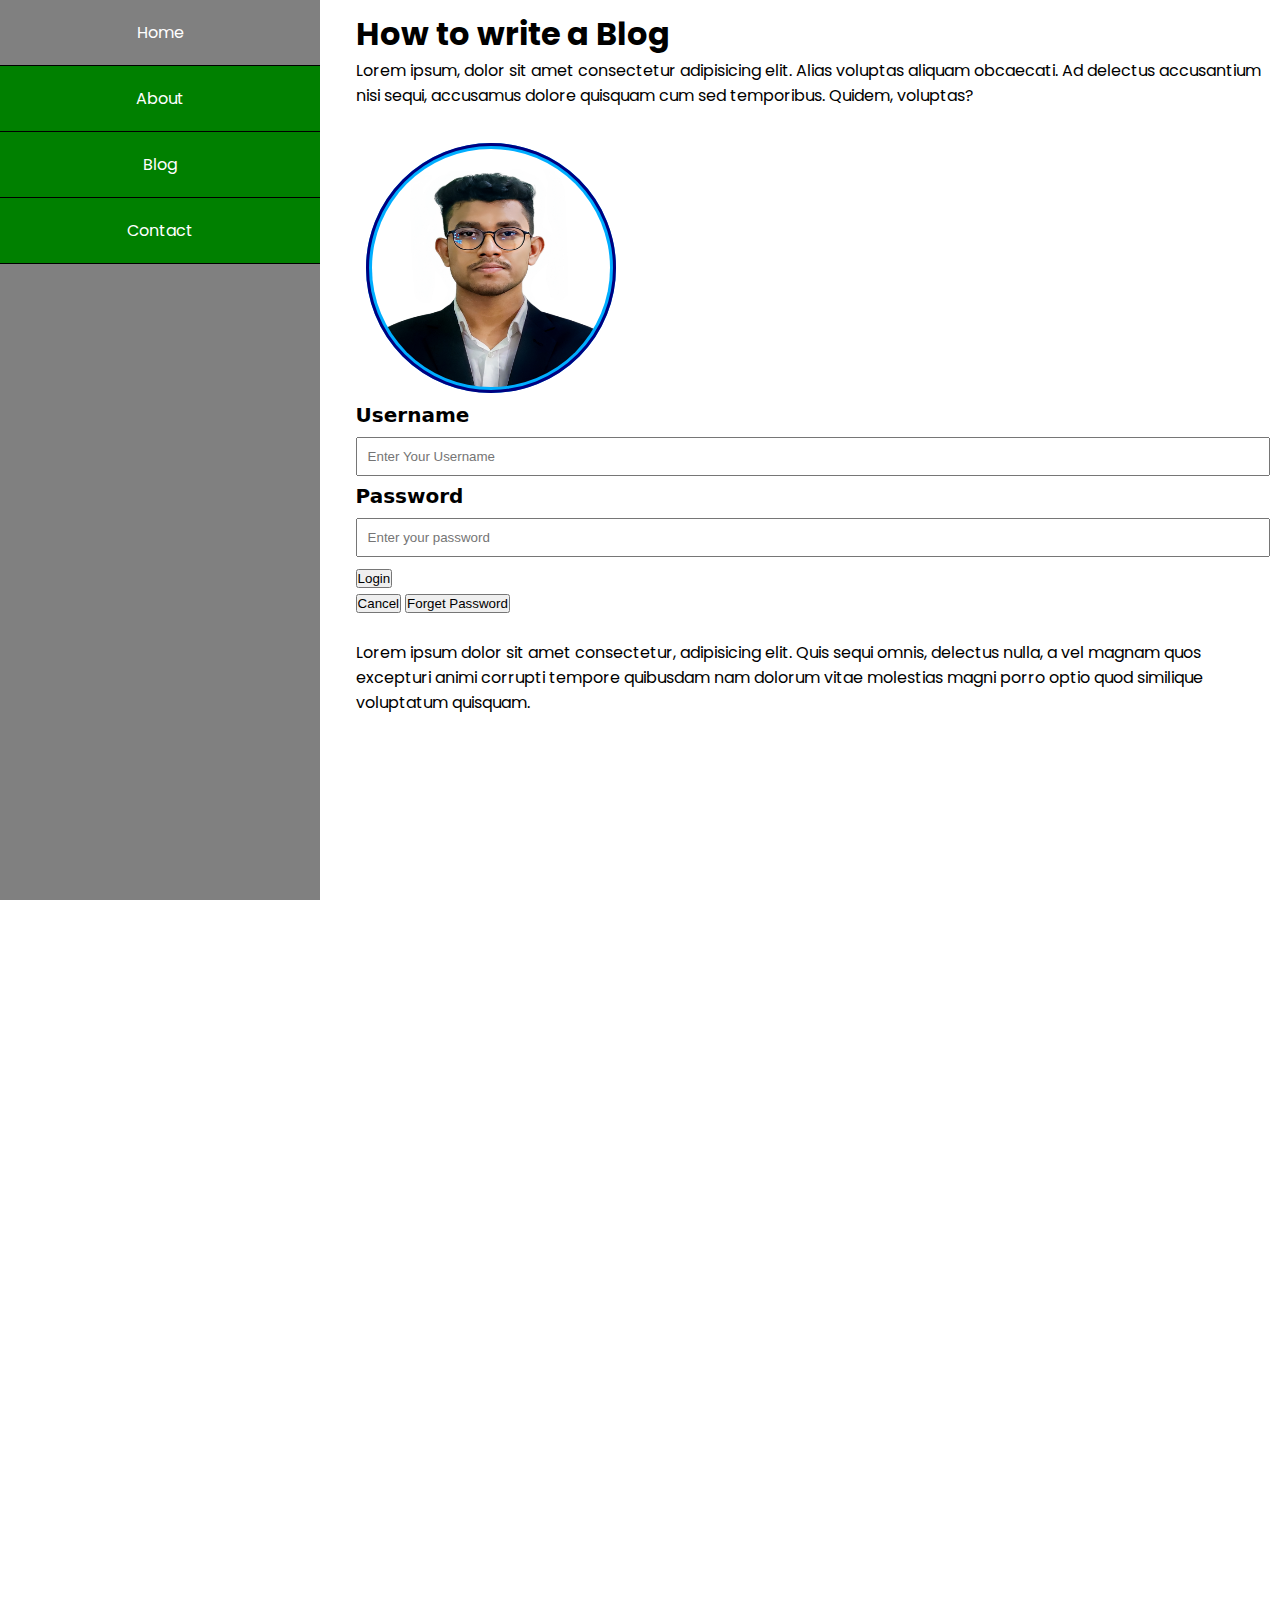
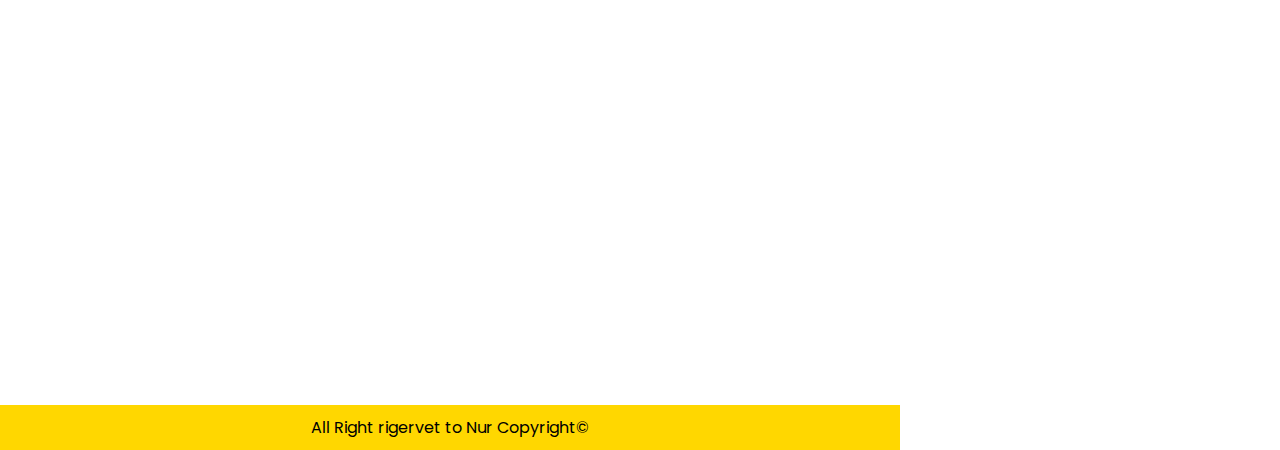
<file: Day.html>
<!DOCTYPE html>
<html lang="en">
<head>
    <meta charset="UTF-8">
    <meta name="viewport" content="width=device-width, initial-scale=1.0">
    <title>Document</title>
    <link rel="stylesheet" href="blog.css">
    <link rel="preconnect" href="https://fonts.googleapis.com">
<link rel="preconnect" href="https://fonts.gstatic.com" crossorigin>
<link href="https://fonts.googleapis.com/css2?family=Agbalumo&family=Poppins:ital,wght@0,100;0,200;0,300;0,400;0,500;0,600;0,700;0,800;0,900;1,100;1,200;1,300;1,400;1,500;1,600;1,700;1,800;1,900&display=swap" rel="stylesheet">
</head>
<body>
    <header>
        <nav>
            <div class="nav">
                <ul>
                    <li><a href="#">Home</a></li>
                    <li><a href="#">About</a></li>
                    <li><a href="#">Blog</a></li>
                    <li><a href="#">Contact</a></li>
                </ul>
            </div>
        </nav>
        </header>
        <main>
            <div class="article">
                <h1>How to write a Blog</h1>
                <p>
                    Lorem ipsum, dolor sit amet consectetur adipisicing elit. Alias voluptas aliquam obcaecati. Ad delectus accusantium nisi sequi, accusamus dolore quisquam cum sed temporibus. Quidem, voluptas?
                </p><br>
                <form action="action.page.php" method="post">
                    <div class="img">
                        <img src="Nur.jpg" alt="avatar">
                    </div>
                    <div class="form">
                        <label for="uname">Username</label>
                        <input type="text" name="uname" placeholder="Enter Your Username">
                        <label for="psw">Password</label>
                        <input type="password" name="psw" placeholder="Enter your password">
                        <button type="submit">Login</button>
                    </div>
                    <div class="button">
                        <button class="cancel">Cancel</button>
                        <button class="forger">Forget Password</button>
                    </div>
                </form><br>
                <p>Lorem ipsum dolor sit amet consectetur, adipisicing elit. Quis sequi omnis, delectus nulla, a vel magnam quos excepturi animi corrupti tempore quibusdam nam dolorum vitae molestias magni porro optio quod similique voluptatum quisquam.</p>
            </div>
        </main>
        <Footer>
            <p>All Right rigervet to Nur Copyright&copy</p>
        </Footer>
</body>
</html>
</file>
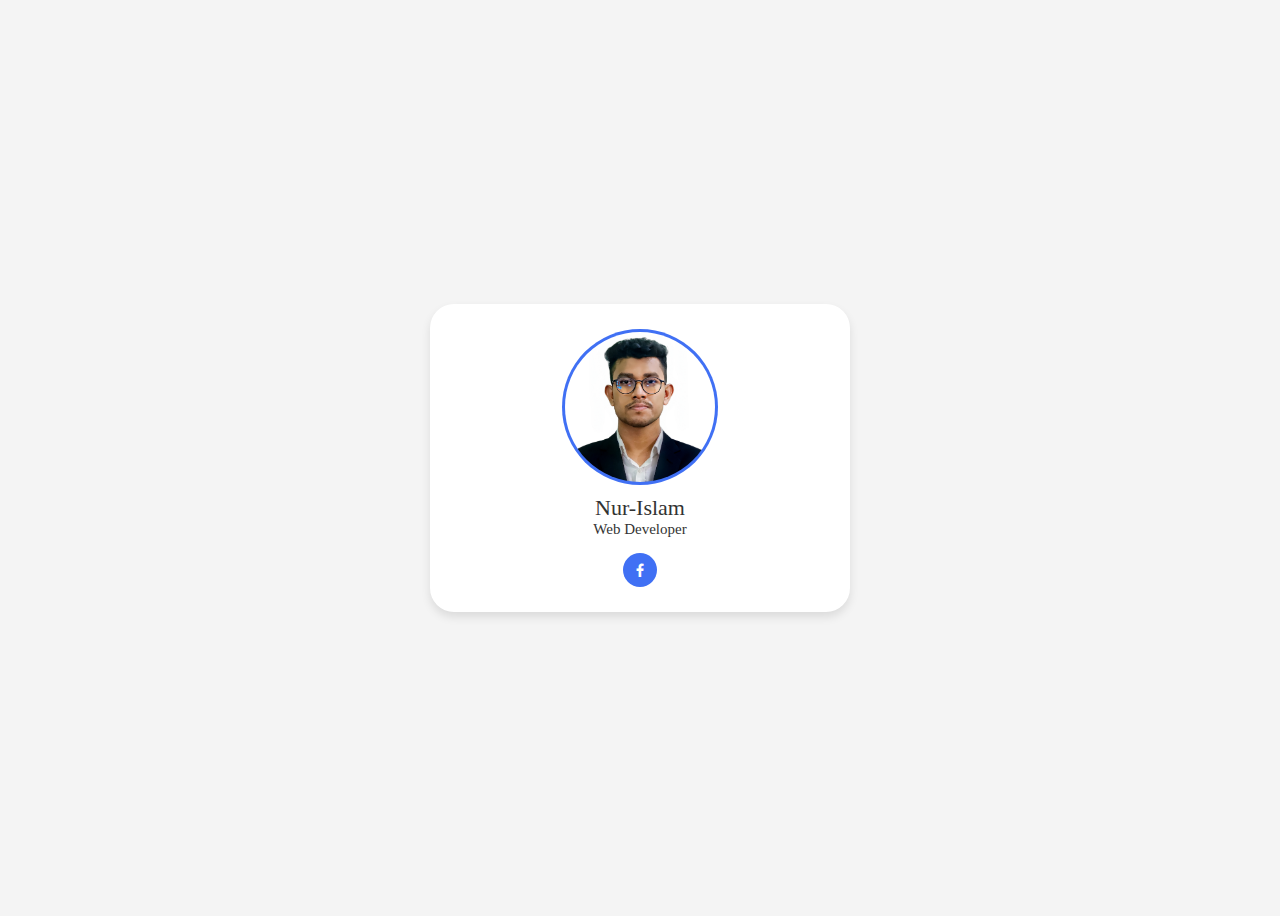
<file: ID card.html>
<!DOCTYPE html>
<html lang="en">
<head>
    <meta charset="UTF-8">
    <meta name="viewport" content="width=device-width, initial-scale=1.0">
    <title>Profile card</title>
    <link rel="stylesheet" href="style2.css">
    <link href='https://unpkg.com/boxicons@2.1.4/css/boxicons.min.css' rel='stylesheet'>
</head>
<body>
    <div class="profile-card">
        <div class="image">
            <img src="profile.jpg.jpg" alt="" class="profile-img">
        </div> 
        
        <div class="text-data">
            <span class="name">Nur-Islam</span>
            <span class="job">Web Developer</span>
        </div>
        <div class="media-buttons">
            <a href="#" class="link">
                <i class='bx bxl-facebook'></i>
            </a>
        </div>
    </div>
</body>
</html>
</file>
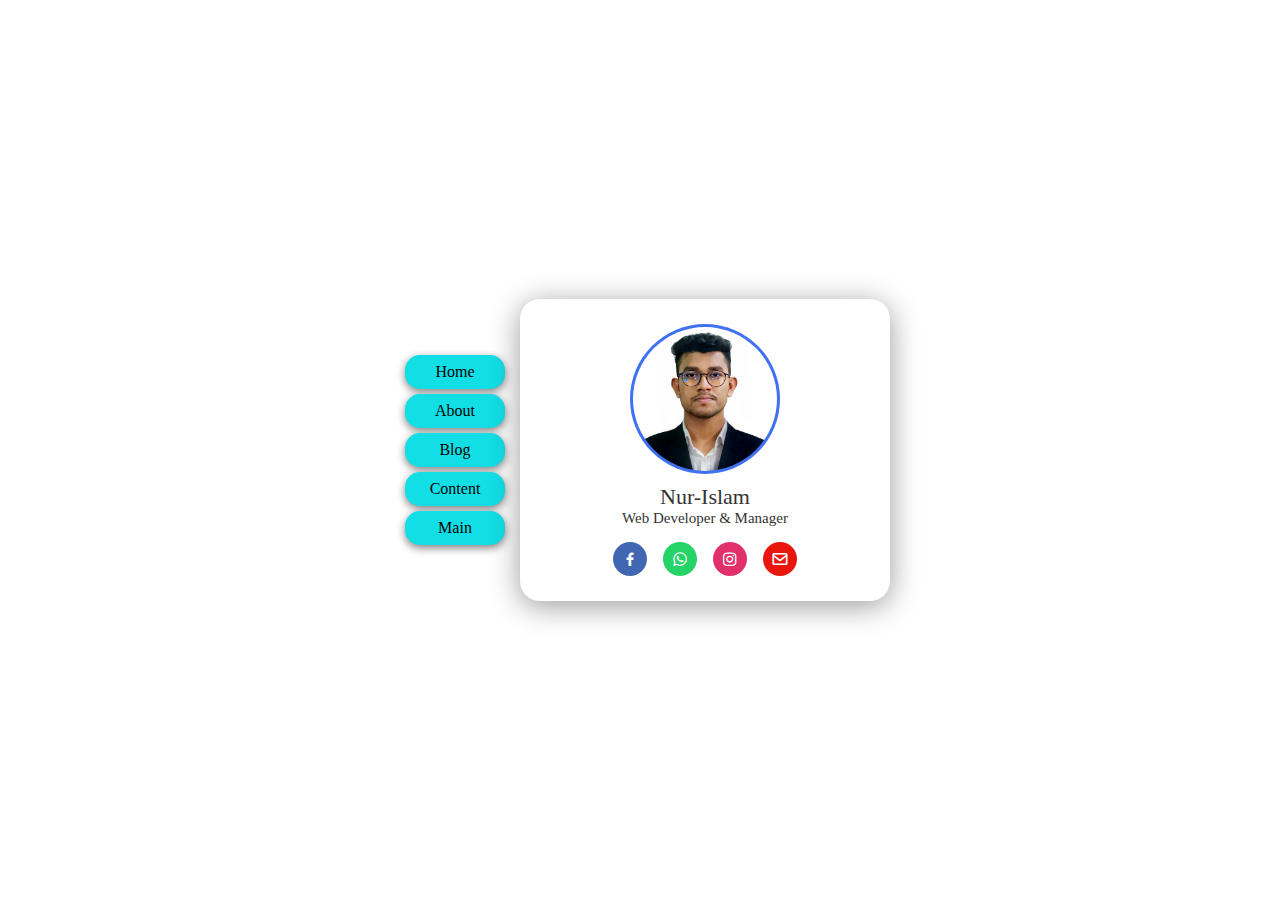
<file: Practice for profile card.html>
<!DOCTYPE html>
<html lang="en">
<head>
    <meta charset="UTF-8">
    <meta name="viewport" content="width=device-width, initial-scale=1.0">
    <title>Document</title>
    <link rel="stylesheet" href="CSS.css">
    <link href='https://unpkg.com/boxicons@2.1.4/css/boxicons.min.css' rel='stylesheet'>
</head>
<body>
    <header>
        <div class="nav">
            <ul>
                <li><a href="#">Home</a></li>
                <li><a href="#">About</a></li>
                <li><a href="#">Blog</a></li>
                <li><a href="#">Content</a></li>
                <li><a href="#">Main</a></li>
            </ul>
        </div>
    </header>
    <div class="profile-card">
        <div class="image">
            <img src="Nur.jpg" alt="" class="profile-img">
        </div>
        <div class="text-data">
            <span class="name">Nur-Islam</span>
            <span class="job">Web Developer & Manager</span>
        </div>
        <div class="media">
            <a href="#" style="background: #4267b2;" class="link">
                <i class='bx bxl-facebook'></i>
            </a>
            <a href="#" style="background: #25D366;" class="link">
                <i class='bx bxl-whatsapp'></i>
            </a>
            <a href="#" style="background: #e1306c;" class="link">
                <i class='bx bxl-instagram'></i>
            </a>
            <a href="#" style="background: #e9160e" class="link">
                <i class='bx bx-envelope'></i>
            </a>
        </div>
    </div>
</body>
</html>
</file>
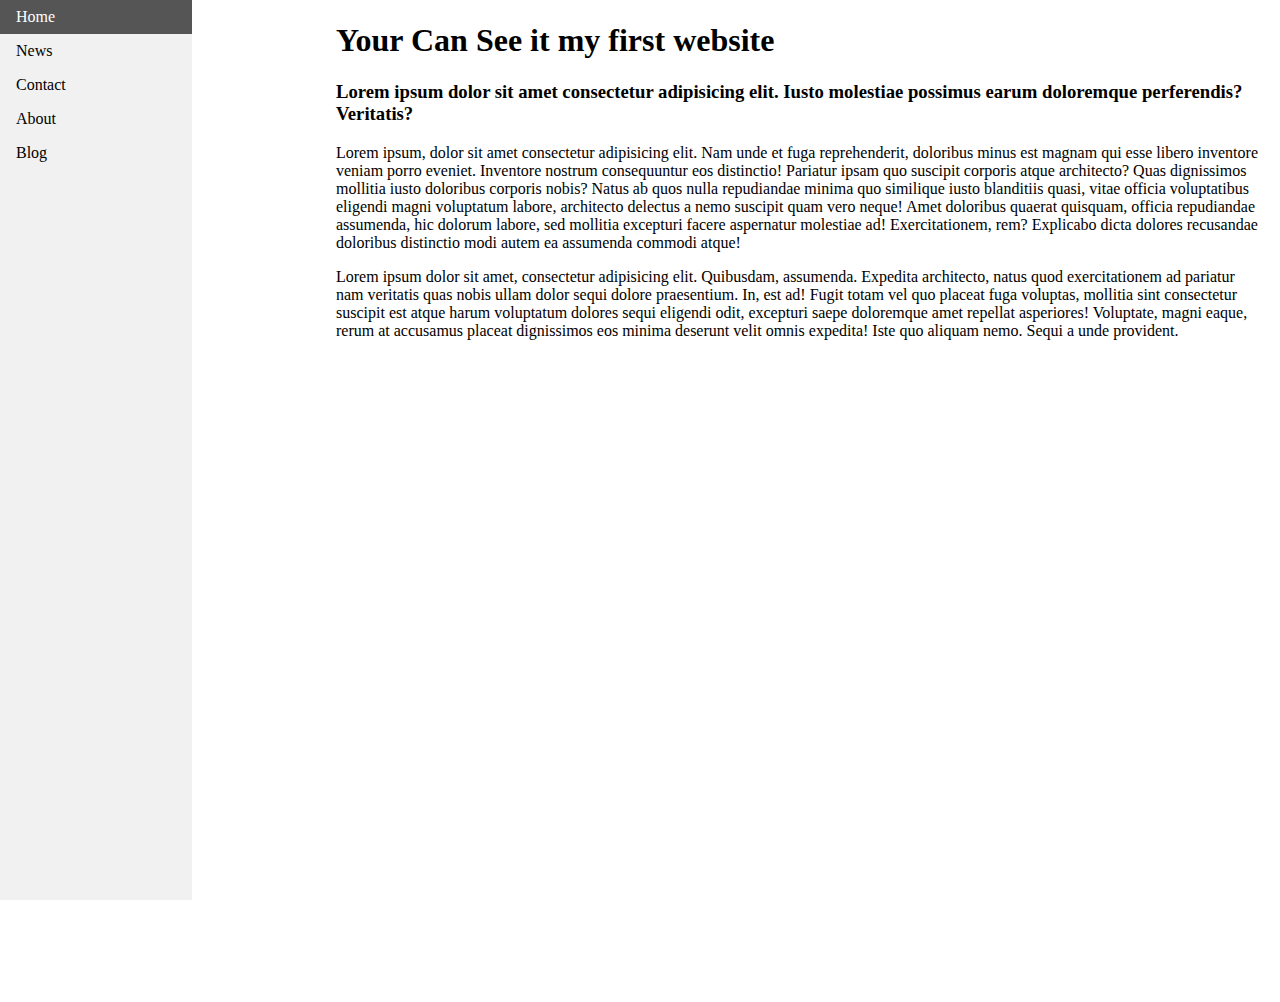
<file: Practice.html>
<!DOCTYPE html>
<html lang="en">
<head>
    <meta charset="UTF-8">
    <meta name="viewport" content="width=, initial-scale=1.0">
    <title>New Account</title>
    <link rel="stylesheet" href="style.css">
</head>
<body>
<ul>
    <li class="active"><a href="#">Home</a>
        <li><a href="#">News</a></li>
        <li><a href="#">Contact</a></li>
        <li><a href="#">About</a></li>
        <li><a href="#">Blog</a></li>

    </li>
</ul>
<div>
<h1>Your Can See it my first website</h1>
<h3>Lorem ipsum dolor sit amet consectetur adipisicing elit. Iusto molestiae possimus earum doloremque perferendis? Veritatis?</h3>
<p>Lorem ipsum, dolor sit amet consectetur adipisicing elit. Nam unde et fuga reprehenderit, doloribus minus est magnam qui esse libero inventore veniam porro eveniet. Inventore nostrum consequuntur eos distinctio! Pariatur ipsam quo suscipit corporis atque architecto? Quas dignissimos mollitia iusto doloribus corporis nobis? Natus ab quos nulla repudiandae minima quo similique iusto blanditiis quasi, vitae officia voluptatibus eligendi magni voluptatum labore, architecto delectus a nemo suscipit quam vero neque! Amet doloribus quaerat quisquam, officia repudiandae assumenda, hic dolorum labore, sed mollitia excepturi facere aspernatur molestiae ad! Exercitationem, rem? Explicabo dicta dolores recusandae doloribus distinctio modi autem ea assumenda commodi atque!</p>
<p>Lorem ipsum dolor sit amet, consectetur adipisicing elit. Quibusdam, assumenda. Expedita architecto, natus quod exercitationem ad pariatur nam veritatis quas nobis ullam dolor sequi dolore praesentium. In, est ad! Fugit totam vel quo placeat fuga voluptas, mollitia sint consectetur suscipit est atque harum voluptatum dolores sequi eligendi odit, excepturi saepe doloremque amet repellat asperiores! Voluptate, magni eaque, rerum at accusamus placeat dignissimos eos minima deserunt velit omnis expedita! Iste quo aliquam nemo. Sequi a unde provident.</p>
</div>
 </body>
</html>
</file>
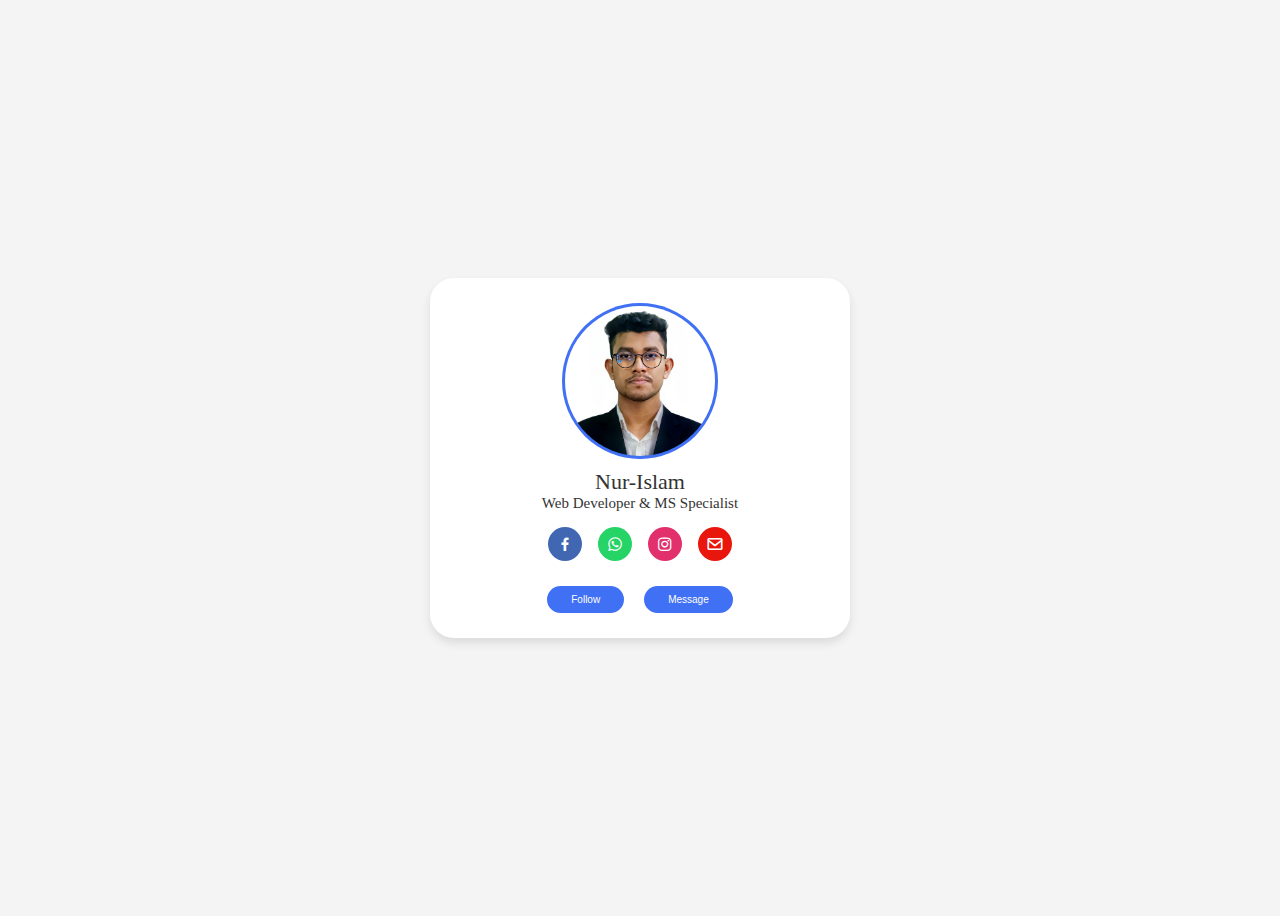
<file: profile card.html>
<!DOCTYPE html>
<html lang="en">
<head>
    <meta charset="UTF-8">
    <meta name="viewport" content="width=device-width, initial-scale=1.0">
    <title>Document</title>
    <link rel="stylesheet" href="style2.css">
    <link href='https://unpkg.com/boxicons@2.1.4/css/boxicons.min.css' rel='stylesheet'>
    <link rel="preconnect" href="https://fonts.googleapis.com">
<link rel="preconnect" href="https://fonts.googleapis.com">
<link rel="preconnect" href="https://fonts.gstatic.com" crossorigin>
<link href="https://fonts.googleapis.com/css2?family=Agbalumo&family=Poppins:ital,wght@0,100;0,200;0,300;0,400;0,500;0,600;0,700;0,800;0,900;1,100;1,200;1,300;1,400;1,500;1,600;1,700;1,800;1,900&display=swap" rel="stylesheet">
</head>
<body>
    <div class="profile-card">
        <div class="image">
            <img src="Nur.jpg" alt="" class="profile-img">
        </div>
        <div class="text-data">
            <span class="name">Nur-Islam</span>
            <span class="job">Web Developer & MS Specialist</span>
        </div>
        <div class="media-buttons">
            <a href="#" style="background: #4267b2;" class="link">
                <i class='bx bxl-facebook'></i>
            </a>
            <a href="#" style="background: #25D366;" class="link">
                <i class='bx bxl-whatsapp'></i>
            </a>
            <a href="#" style="background: #e1306c;" class="link">
                <i class='bx bxl-instagram'></i>
            </a>
            <a href="#" style="background: #e9160e" class="link">
                <i class='bx bx-envelope'></i>
            </a>
        </div>
        <div class="buttons">
            <button class="button">Follow</button>
            <button class="button">Message</button>
        </div>
    </div>
</body>
</html>
</file>
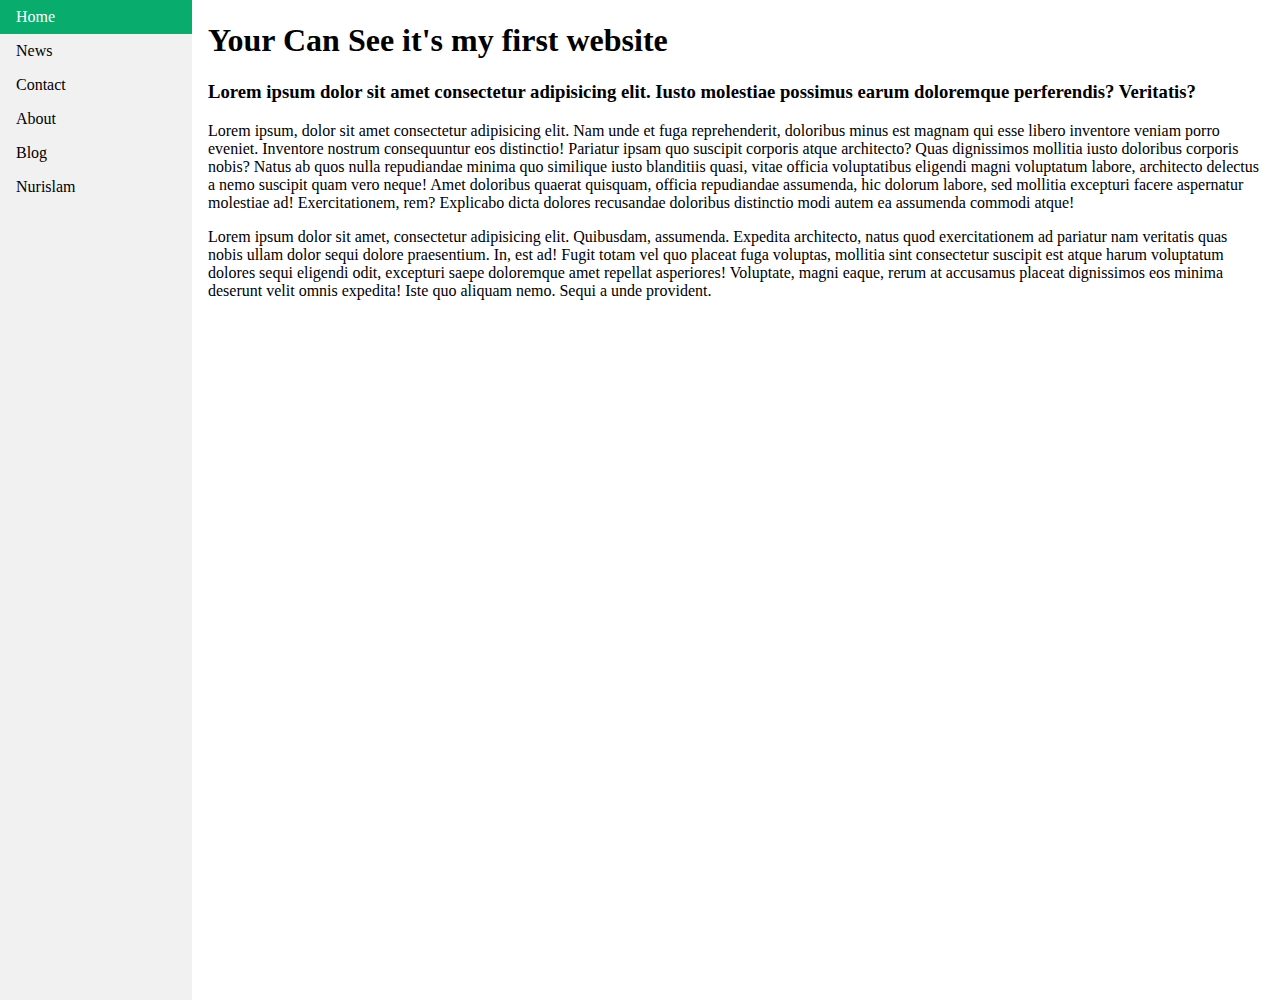
<file: self.html>
<!DOCTYPE html>
<html lang="en">
<head>
    <meta charset="UTF-8">
    <meta name="viewport" content="width=device-width, initial-scale=1.0">
    <title>Diction</title>
    <link rel="stylesheet" href="style1.css">
</head>
<body>
    <ul>
        <li class="active"><a href="http://127.0.0.1:5500/Practice.html#">Home</a></li>
        <li><a href="#">News</a></li>
        <li><a href="#">Contact</a></li>
        <li><a href="#">About</a></li>
        <li><a href="#">Blog</a></li>
        <li><a href="#">Nurislam</a></li>
    </ul>
    <div>
        <h1>Your Can See it's my first website</h1>
        <h3>Lorem ipsum dolor sit amet consectetur adipisicing elit. Iusto molestiae possimus earum doloremque perferendis? Veritatis?</h3>
        <p>Lorem ipsum, dolor sit amet consectetur adipisicing elit. Nam unde et fuga reprehenderit, doloribus minus est magnam qui esse libero inventore veniam porro eveniet. Inventore nostrum consequuntur eos distinctio! Pariatur ipsam quo suscipit corporis atque architecto? Quas dignissimos mollitia iusto doloribus corporis nobis? Natus ab quos nulla repudiandae minima quo similique iusto blanditiis quasi, vitae officia voluptatibus eligendi magni voluptatum labore, architecto delectus a nemo suscipit quam vero neque! Amet doloribus quaerat quisquam, officia repudiandae assumenda, hic dolorum labore, sed mollitia excepturi facere aspernatur molestiae ad! Exercitationem, rem? Explicabo dicta dolores recusandae doloribus distinctio modi autem ea assumenda commodi atque!</p>
        <p>Lorem ipsum dolor sit amet, consectetur adipisicing elit. Quibusdam, assumenda. Expedita architecto, natus quod exercitationem ad pariatur nam veritatis quas nobis ullam dolor sequi dolore praesentium. In, est ad! Fugit totam vel quo placeat fuga voluptas, mollitia sint consectetur suscipit est atque harum voluptatum dolores sequi eligendi odit, excepturi saepe doloremque amet repellat asperiores! Voluptate, magni eaque, rerum at accusamus placeat dignissimos eos minima deserunt velit omnis expedita! Iste quo aliquam nemo. Sequi a unde provident.</p>
        </div>
</body>
</html>
</file>
<file: blog.css>
body{
    font-family: "Poppins", sans-serif;
}
*{
    margin: 0;
    padding: 0;
    box-sizing: border-box;
}
ul{
    list-style-type: none;
    width: 25vw;
    height: 100%;
    background-color: gray;
    position: absolute;
    overflow: auto;
    display: block;
}
li a{
    text-decoration: none;
    color: white;
    width: 50%;
    /* background-color: gold */
    /* margin: 10px; */
    /* padding: 20px; */
}
li{
    background-color: green;
    padding: 20px;
    text-align: center;
    border-bottom: 1px solid #000000;
}
/* li:last-child{
    border-bottom: none;
} */
main{
    margin-left: 27%;
    padding: 10px;
    position: relative;
}
li:hover{
    background-color: gray;
    color: #000000;
}
footer{
    position: absolute;
    background-color: gold;
    width: 100vh;
    height: 5vh;
    text-align: center;
    position: relative;
    margin-top: 100%;
    padding: 10px;
}
img{
    width: 250px;
    height: 250px;
    border-radius: 50%;
    padding: 3px;
    border: solid navy;
    align-items: center;
}
.img{
    width: 250px;
    height: 250px;
    background-color: rgb(0, 174, 255);
    border-radius: 50%;
    margin: 10px;
    padding: -1px;
    align-items: center;
}
label{
    font-size: 20px;
    font-weight: 600;
    display: block;
    width: 100%;
    /* font-style: oblique; */
    font-family:system-ui, -apple-system, BlinkMacSystemFont, 'Segoe UI', Roboto, Oxygen, Ubuntu, Cantarell, 'Open Sans', 'Helvetica Neue', sans-serif
}
input{
    width: 100%;
    margin: 10px 0px 8px 0px;
    margin-left: none;
    padding: 10px;
}
form{
    align-items: center;
    justify-content: center;
}
</file>
<file: style2.css>
@import url('https://fonts.googleapis.com/css2?family=Poppins:wght@300;400;500;600&display=swap')

*{
    font-family: 'Courier New', monospace;
    margin: 0;
    padding: 0;
    box-sizing: border-box;
}
body {
    height: 100vh;
    display: flex;
    align-items: center;
    justify-content: center;
    background-color: #f4f4f4;
}
.profile-card{
    display: flex;
    flex-direction: column;
    align-items: center;
    max-width: 370px;
    width: 100%;
    background-color: #fff;
    border-radius: 24px;
    padding: 25px;
    box-shadow: 0 5px 10px rgba(0, 0, 0, 0.1);
}
.image {
    position: relative;
    height: 150px;
    width: 150px;
    border-radius: 50%;
    background-color: #4070f4;
    padding: 3px;
    margin-bottom: 10px;
}
.image .profile-img {
    height: 100%;
    width: 100%;
    object-fit: cover;
    border-radius: 50%;
}
.profile-card .text-data{
    display: flex;
    flex-direction: column;
    align-items: center;
    color: #333;
}
.text-data .name{
    font-size: 22px;
    font-weight: 500;
}
.text-data .job{
    font-size: 15px;
    font-weight: 500;
}
.profile-card .media-buttons {
    display: flex;
    align-items: center;
    margin-top: 15px;

}
.media-buttons .link {
    text-decoration: none;
    background-color: #4070f4;
    margin: 0 8px;
    height: 34px;
    width: 34px;
    border-radius: 50%;
    display: flex;
    align-items: center;
    justify-content: center;
    color: #fff;
    font-size: 18px;
}
.profile-card .buttons{
    display: flex;
    align-items: center;
    margin-top: 25px;

}
.buttons .button{
    padding: 8px 24px;
    margin: 0 10px;
    background-color: #4070f4;
    border-radius: 24px;
    border: none;
    color: #fff;
    font-size: 10px;
    font-weight: 400;
    cursor: pointer;
    transition: all 0.3s ease-in-out;
}
.buttons .button:hover{
    background-color: #0e4bf1;
}
</file>
<file: CSS.css>
*{
    margin: 0;
    padding: 0;
    box-sizing: border-box;
}
body{
    height: 100vh;
    display: flex;
    align-items: center;
    justify-content: center;
    background-color: #fff;
}
.profile-img {
    height: 100%;
    width: 100%;
    object-fit: cover;
    border-radius: 50%;
}
.image {
    position: relative;
    height: 150px;
    width: 150px;
    border-radius: 50%;
    background-color: #4070f4;
    padding: 3px;
    margin-bottom: 10px;
}
.text-data{
    display: flex;
    flex-direction: column;
    align-items: center;
    color: #333;
}
.name{
    font-size: 22px;
    font-weight: 500;
}
.job {
    font-size: 15px;
    font-weight: 500;
}
.profile-card{
    display: flex;
    flex-direction: column;
    align-items: center;
    justify-content: center;
    max-width: 370px;
    width: 100%;
    padding: 25px;
    border-radius: 20px;
    box-shadow: 0 5px 30px rgba(0, 0, 0, 0.4);
}
.media{
    margin-top: 15px;
    align-items: center;
    display: flex;
}
.link{
    text-decoration: none;
    background-color: #4070f4;
    margin: 0 8px;
    border-radius: 50%;
    height: 34px;
    width: 34px;
    justify-content: center;
    align-items: center;
    font-size: 18px;
    display: flex;
    color: #fff;
}
li a{
    text-decoration: none;  
    display: flex;
    margin: 5px; 
    padding: 8px 5px;
    color: #000000;
    width: 100px;
    background-color: rgb(18, 222, 230);
    border-radius: 15px;
    align-items: center;
    justify-content: center;
    box-shadow: 0 3px 8px gray;
    transition: all 1s ease-out;

}
ul{
    list-style-type: none;
    
    
}
.nav{
    margin: 10px;
    padding:10px
    margin-left: 0;
}
li a:hover{
    color: rgb(0, 0, 0);
    background-color: goldenrod;
}
</file>
<file: style.css>
body{
    margin: 0;
}
ul{
    list-style-type: none;
    margin: 0;
    padding: 0;
    width: 15%;
    background-color: #f1f1f1;
    height: 100%;
    position: fixed;
    overflow: auto;
}
li a{
    display: block;
    color: #000;
    padding: 8px 16px;
    text-decoration: none;
    }
li a:hover{
    background-color: #555;
    color: white;
}
.active{
    background-color: #04aa6d;
    color: white;
}
li a:hover:not(.active){
    background-color: #555;
    color: white;
}
div{
    margin-left: 25%;
    padding: 1px 16px;
    height: 1000px
    
}
</file>
<file: style1.css>
body{
    margin: 0;
}
ul{
    list-style-type: none;
    width: 15%;
    margin: 0;
    padding: 0;
    background-color: #f1f1f1;
    height: 1000px;
    position: fixed;
    overflow: auto;
}
li a{
    display: block;
    color: #000000;
    padding: 8px 16px;
    text-decoration: none;
}
li a:hover{
    background-color: #555;
    color: #ffffff;
}
.active{
    background-color: rgb(37, 150, 190);
    color: white;
}
li a:hover:not(.active){
    background-color: #08ac6c;
    color: white;
}
div{
    margin-left: 15%;
    padding: 1px 16px;
    height: 1000px
    
}
</file>
